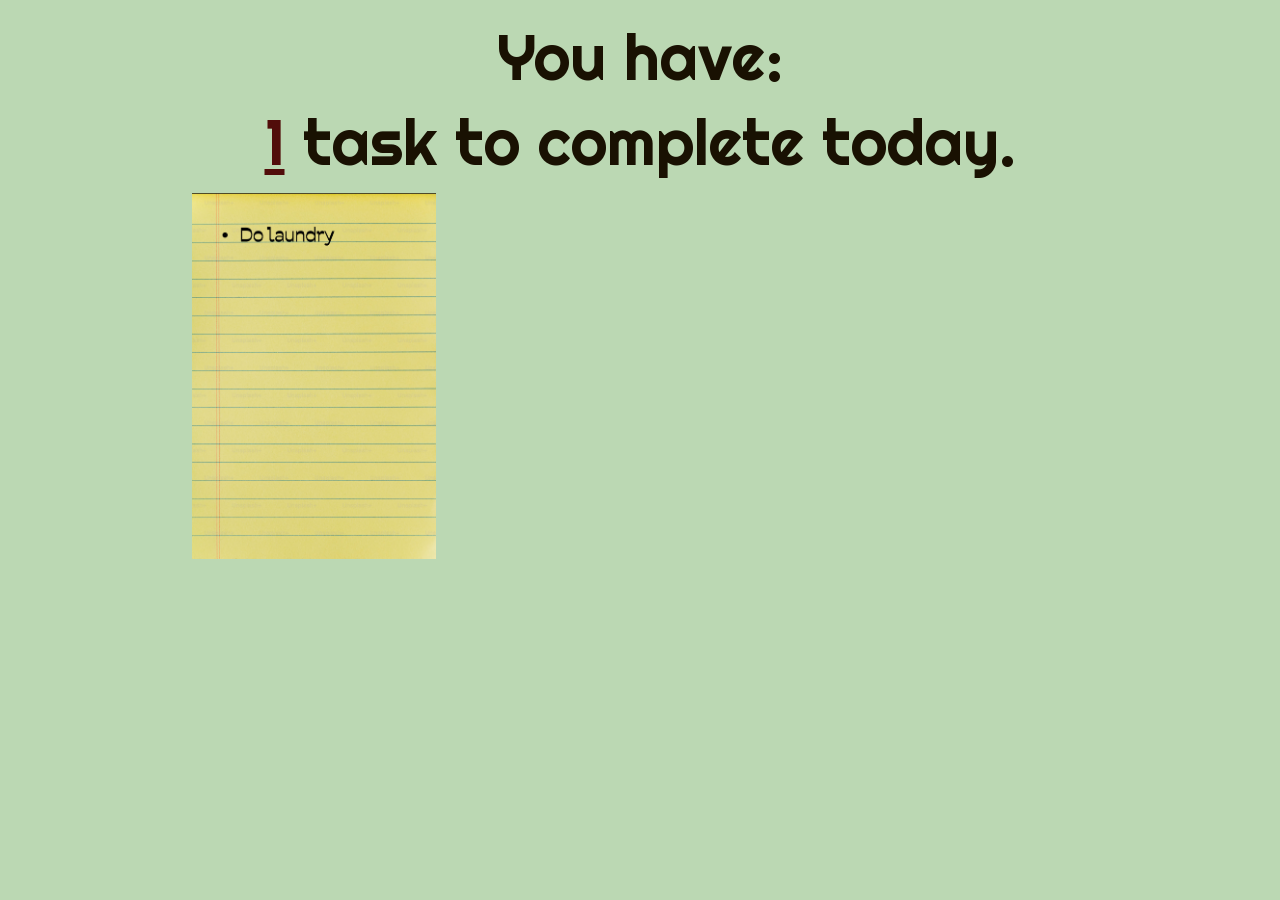
<file: index.html>
<!doctype html>
<html lang="en">
  <head>
    <link rel="preconnect" href="https://fonts.googleapis.com" />
    <link rel="preconnect" href="https://fonts.gstatic.com" crossorigin />
    <link
      href="https://fonts.googleapis.com/css2?family=Gentium+Plus:ital,wght@0,400;0,700;1,400;1,700&family=Jost:ital,wght@0,100..900;1,100..900&family=Righteous&display=swap"
      rel="stylesheet"
    />
    <meta name="viewport" content="width=device-width, initial-scale=1" />
    <meta charset="utf-8" />
    <title>Do Laundry</title>
    <link
      href="https://cdn.jsdelivr.net/npm/bootstrap@5.3.8/dist/css/bootstrap.min.css"
      rel="stylesheet"
    />
    <link rel="stylesheet" href="./assets/css/styles.css" />
  </head>
  <body class="homepage">
    <h1 style="margin-top: 1.5%">You have:</h1>
    <div class="subheading">
      <h1>
        <u style="color: var(--black-cherry)">1</u> task to complete today.
      </h1>
    </div>
    <div class="row">
      <div class="col-12 col-lg-6">
        <a href="congratulations.html">
          <img class="linkpad" src="./assets/img/notepad.png" alt="notepad" />
        </a>
      </div>
    </div>
    <script src="./assets/js/main.js"></script>
    <script src="https://cdn.jsdelivr.net/npm/bootstrap@5.3.8/dist/js/bootstrap.bundle.min.js"></script>
  </body>
</html>
</file>
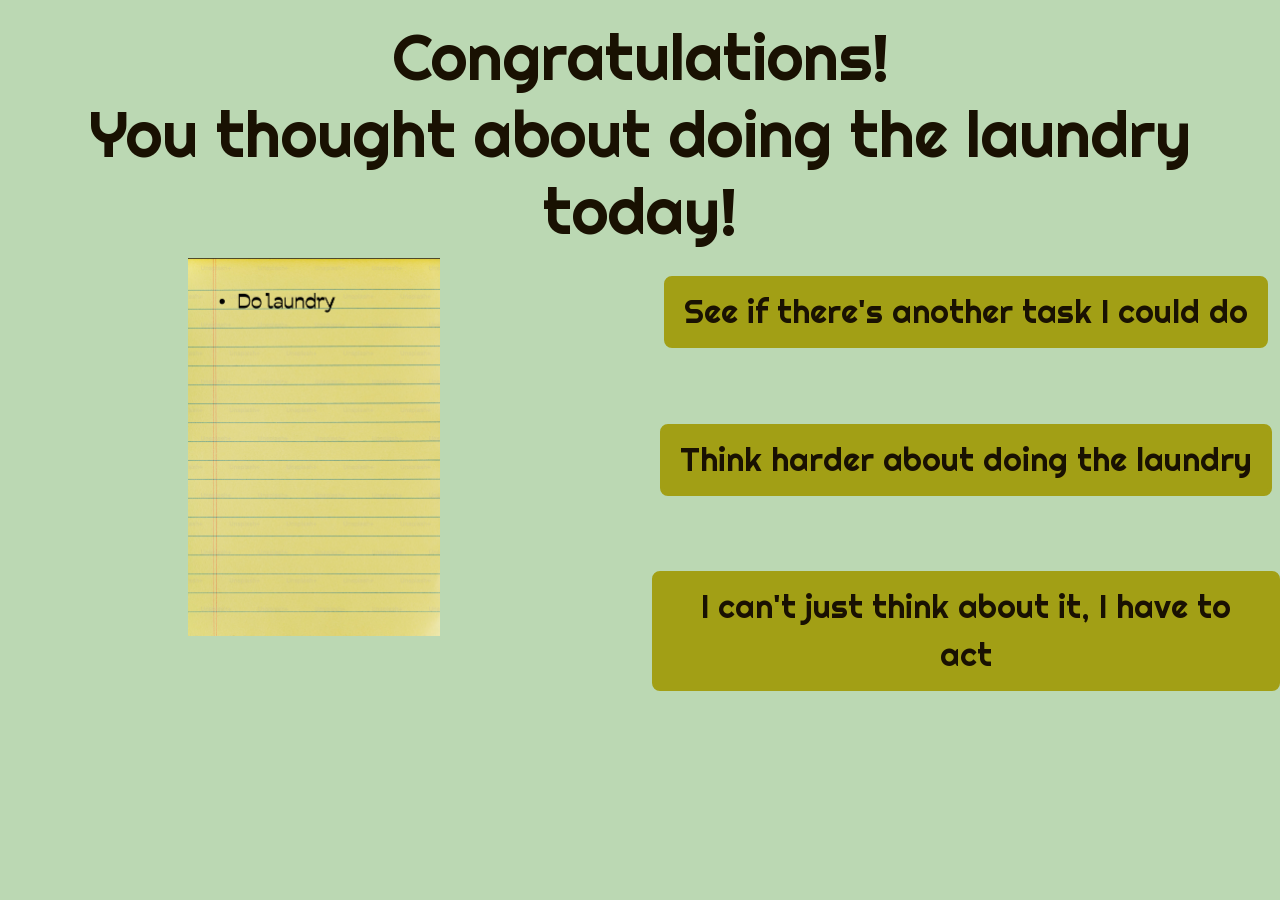
<file: congratulations.html>
<!doctype html>
<html lang="en">
  <head>
    <link rel="preconnect" href="https://fonts.googleapis.com" />
    <link rel="preconnect" href="https://fonts.gstatic.com" crossorigin />
    <link
      href="https://fonts.googleapis.com/css2?family=Gentium+Plus:ital,wght@0,400;0,700;1,400;1,700&family=Jost:ital,wght@0,100..900;1,100..900&family=Righteous&display=swap"
      rel="stylesheet"
    />
    <meta name="viewport" content="width=device-width, initial-scale=1" />
    <meta charset="utf-8" />
    <title>Do Laundry - Congratulations!</title>
    <link
      href="https://cdn.jsdelivr.net/npm/bootstrap@5.3.8/dist/css/bootstrap.min.css"
      rel="stylesheet"
    />
    <link rel="stylesheet" href="./assets/css/styles.css" />
  </head>
  <body class="congratulationspage">
    <h1 style="margin: 1.5% auto auto auto">Congratulations!</h1>
    <div class="subheading">
      <h1>You thought about doing the laundry today!</h1>
    </div>
    <div class="row">
      <div class="col-12 col-lg-6">
        <img class="notepad" src="assets/img/notepad.png" alt="notepad" />
      </div>
      <div class="col-12 col-lg-6">
        <p class="text-center">
          <a class="btn btn-primary btn-lg" href="index.html" role="button"
            >See if there's another task I could do</a
          >
          <a
            class="btn btn-primary btn-lg"
            href="really-thinking.html"
            role="button"
            >Think harder about doing the laundry</a
          >
          <a class="btn btn-primary btn-lg" href="looked.html" role="button"
            >I can't just think about it, I have to act</a
          >
        </p>
      </div>
    </div>
    <script src="./assets/js/main.js"></script>
    <script src="https://cdn.jsdelivr.net/npm/bootstrap@5.3.8/dist/js/bootstrap.bundle.min.js"></script>
  </body>
</html>
</file>
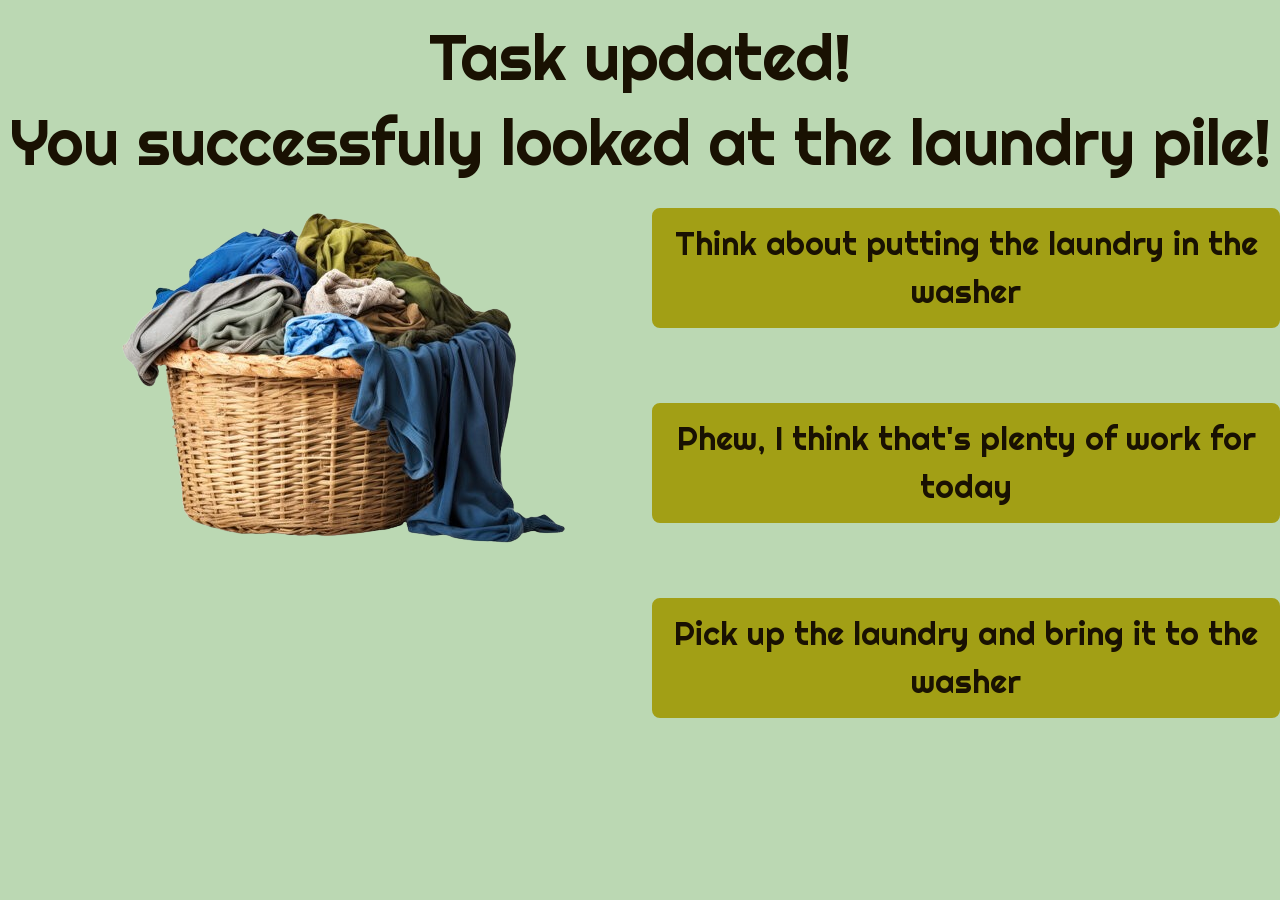
<file: looked.html>
<!doctype html>
<html lang="en">
  <head>
    <link rel="preconnect" href="https://fonts.googleapis.com" />
    <link rel="preconnect" href="https://fonts.gstatic.com" crossorigin />
    <link
      href="https://fonts.googleapis.com/css2?family=Gentium+Plus:ital,wght@0,400;0,700;1,400;1,700&family=Jost:ital,wght@0,100..900;1,100..900&family=Righteous&display=swap"
      rel="stylesheet"
    />
    <meta name="viewport" content="width=device-width, initial-scale=1" />
    <meta charset="utf-8" />
    <title>Do Laundry - Task Updated</title>
    <link
      href="https://cdn.jsdelivr.net/npm/bootstrap@5.3.8/dist/css/bootstrap.min.css"
      rel="stylesheet"
    />
    <link rel="stylesheet" href="./assets/css/styles.css" />
  </head>
  <body class="lookedpage">
    <h1 style="margin-top: 1.5%">Task updated!</h1>
    <div class="subheading">
      <h1>You successfuly looked at the laundry pile!</h1>
    </div>
    <div class="row">
      <div class="col-12 col-lg-6">
        <img class="laundry" src="assets/img/laundry.png" alt="laundry" />
      </div>
      <div class="col-12 col-lg-6">
        <p class="text-center">
          <a
            class="btn btn-primary btn-lg"
            href="really-thinking.html"
            role="button"
            >Think about putting the laundry in the washer</a
          >
          <a class="btn btn-primary btn-lg" href="phone-time.html" role="button"
            >Phew, I think that's plenty of work for today</a
          >
          <a class="btn btn-primary btn-lg" href="warning-1.html" role="button"
            >Pick up the laundry and bring it to the washer</a
          >
        </p>
      </div>
    </div>
    <script src="./assets/js/main.js"></script>
    <script src="https://cdn.jsdelivr.net/npm/bootstrap@5.3.8/dist/js/bootstrap.bundle.min.js"></script>
  </body>
</html>
</file>
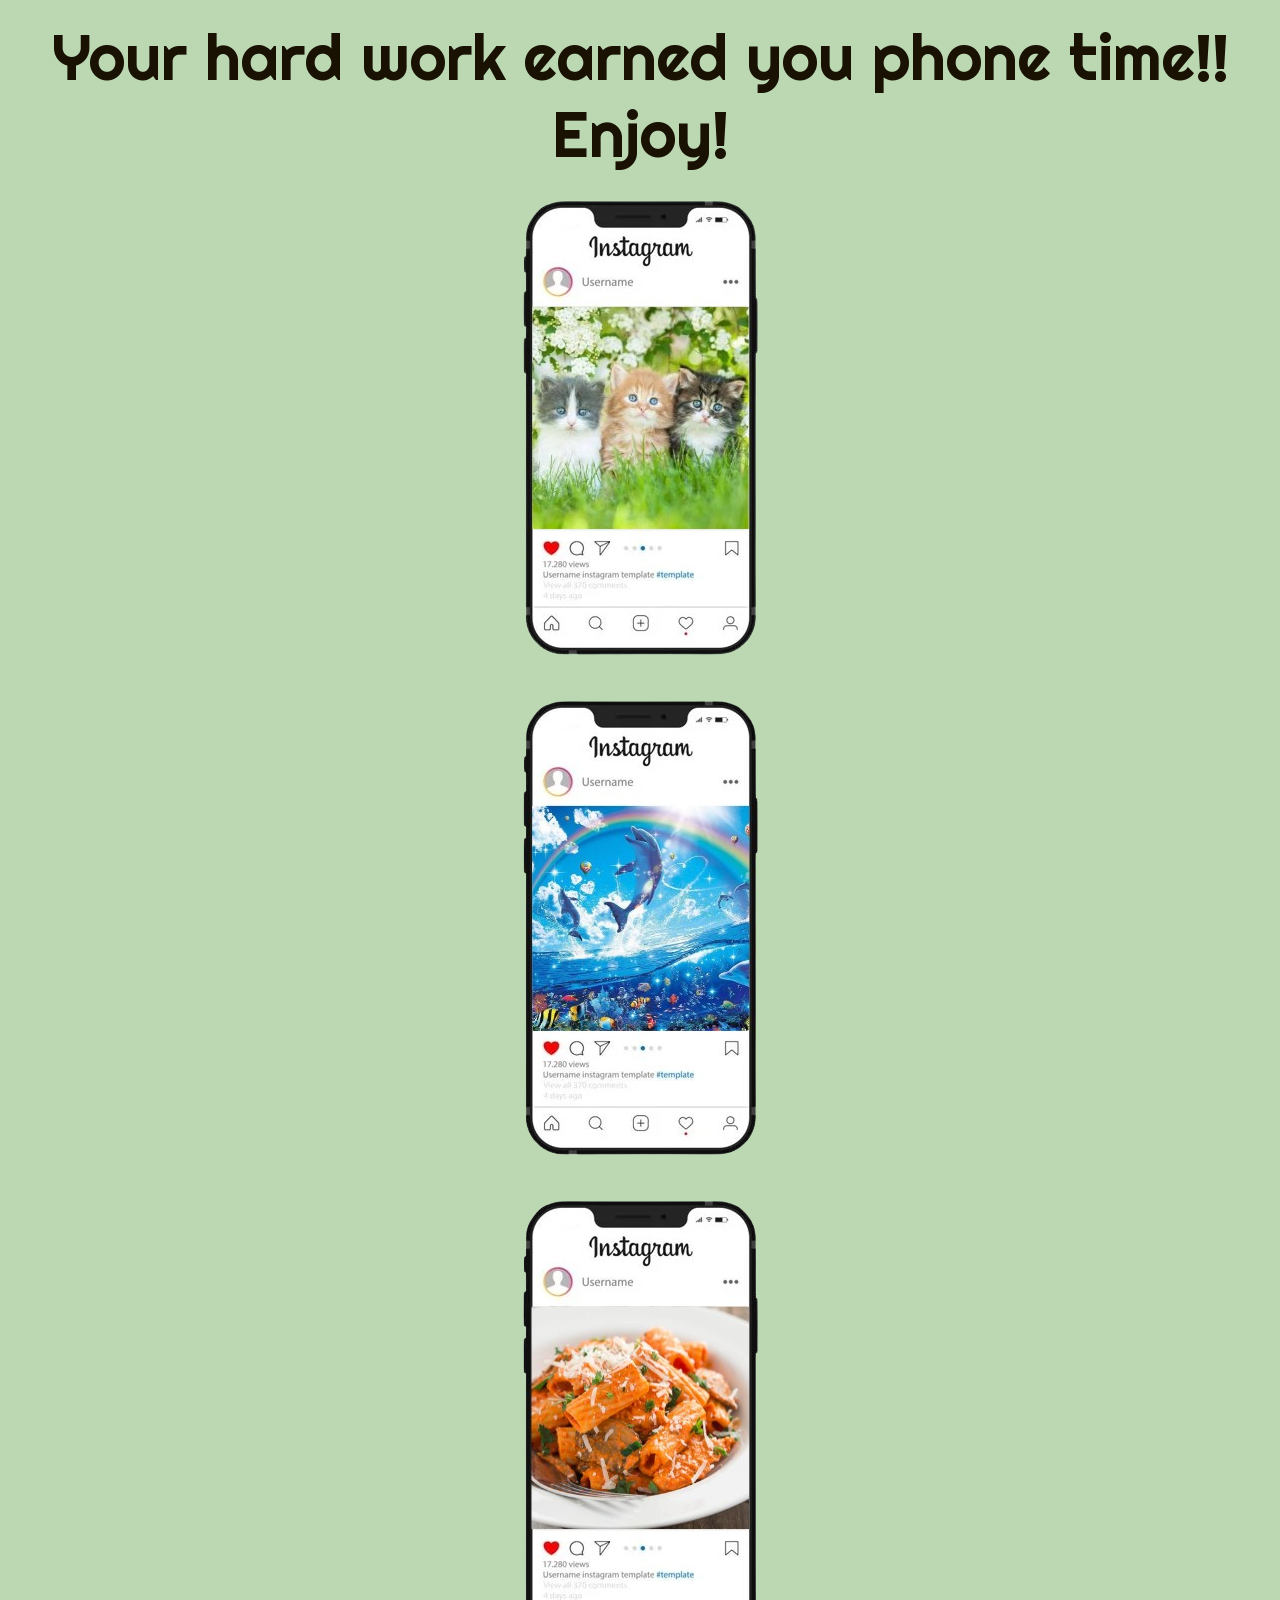
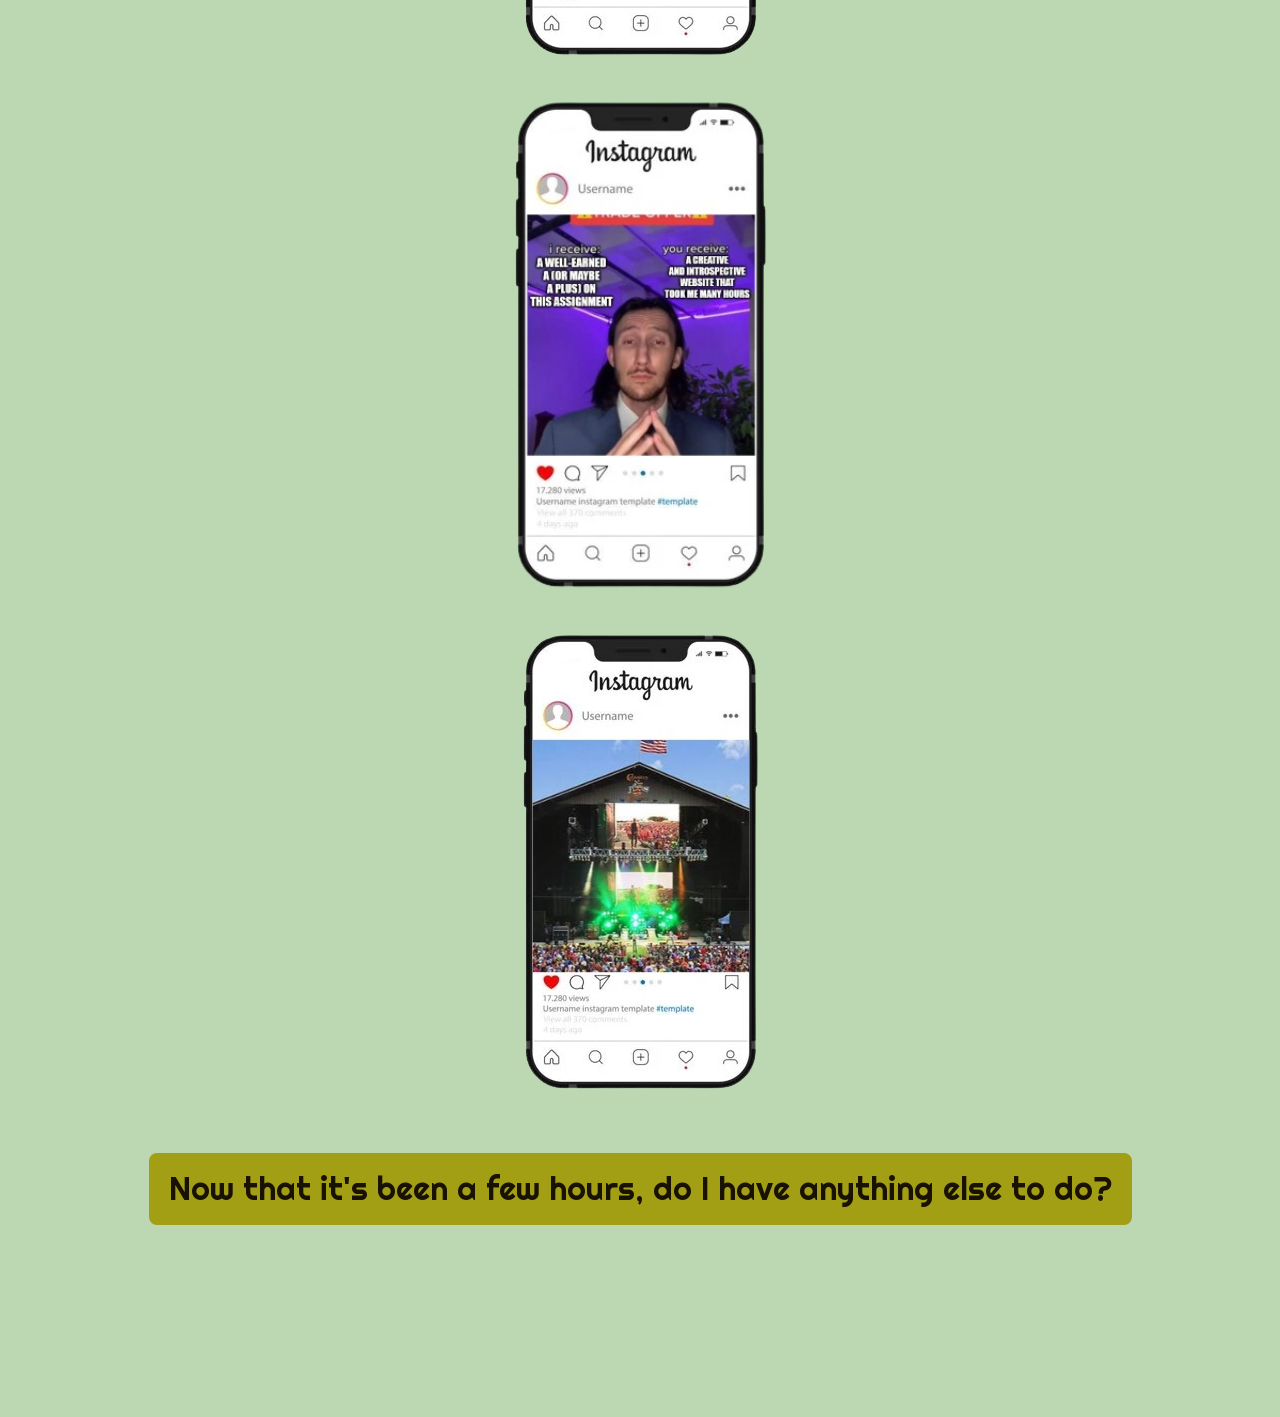
<file: phone-time.html>
<!doctype html>
<html lang="en">
  <head>
    <link rel="preconnect" href="https://fonts.googleapis.com" />
    <link rel="preconnect" href="https://fonts.gstatic.com" crossorigin />
    <link
      href="https://fonts.googleapis.com/css2?family=Gentium+Plus:ital,wght@0,400;0,700;1,400;1,700&family=Jost:ital,wght@0,100..900;1,100..900&family=Righteous&display=swap"
      rel="stylesheet"
    />
    <meta name="viewport" content="width=device-width, initial-scale=1" />
    <meta charset="utf-8" />
    <title>Do Laundry - Phone Time!</title>
    <link
      href="https://cdn.jsdelivr.net/npm/bootstrap@5.3.8/dist/css/bootstrap.min.css"
      rel="stylesheet"
    />
    <link rel="stylesheet" href="./assets/css/styles.css" />
  </head>
  <body class="phonepage">
    <h1 style="margin-top: 1.5%">
      Your hard work earned you phone time!! Enjoy!
    </h1>
    <img
      class="instagram"
      src="assets/img/instagram-cat.png"
      alt="instagram-cat"
    />
    <img
      class="instagram"
      src="assets/img/instagram-dolphins.png"
      alt="instagram-dolphins"
    />
    <img
      class="instagram"
      src="assets/img/instagram-pasta.png"
      alt="instagram-pasta"
    />
    <img
      class="instagram"
      src="assets/img/instagram-meme.png"
      alt="instagram-meme"
    />
    <img
      class="instagram"
      src="assets/img/instagram-concert.png"
      alt="instagram-concert"
    />
    <p class="text-center">
      <a class="btn btn-primary btn-lg" href="index.html" role="single-button"
        >Now that it's been a few hours, do I have anything else to do?</a
      >
    </p>
    <script src="./assets/js/main.js"></script>
    <script src="https://cdn.jsdelivr.net/npm/bootstrap@5.3.8/dist/js/bootstrap.bundle.min.js"></script>
  </body>
</html>
</file>
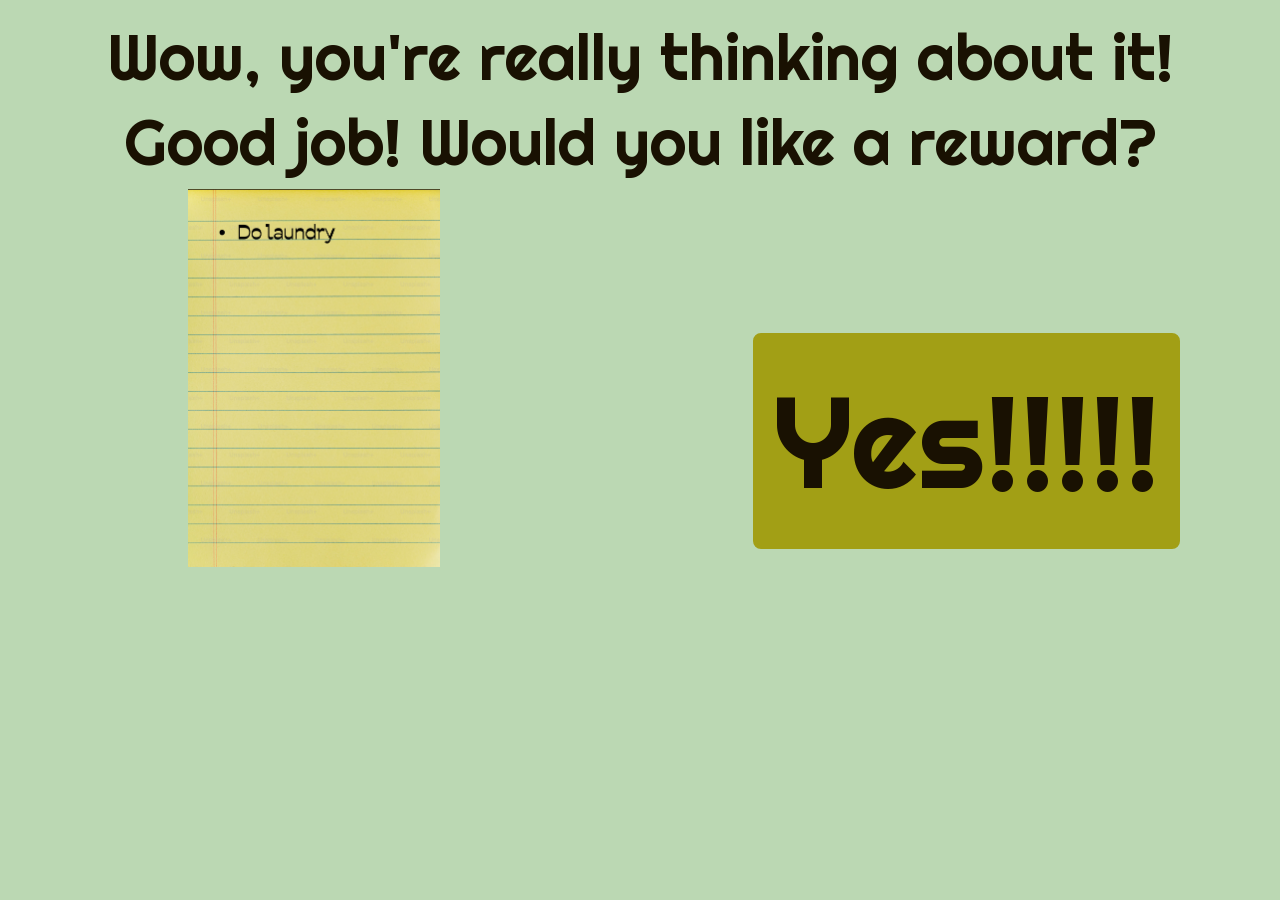
<file: really-thinking.html>
<!doctype html>
<html lang="en">
  <head>
    <link rel="preconnect" href="https://fonts.googleapis.com" />
    <link rel="preconnect" href="https://fonts.gstatic.com" crossorigin />
    <link
      href="https://fonts.googleapis.com/css2?family=Gentium+Plus:ital,wght@0,400;0,700;1,400;1,700&family=Jost:ital,wght@0,100..900;1,100..900&family=Righteous&display=swap"
      rel="stylesheet"
    />
    <meta name="viewport" content="width=device-width, initial-scale=1" />
    <meta charset="utf-8" />
    <title>Do Laundry - You're Really Thinking!</title>
    <link
      href="https://cdn.jsdelivr.net/npm/bootstrap@5.3.8/dist/css/bootstrap.min.css"
      rel="stylesheet"
    />
    <link rel="stylesheet" href="./assets/css/styles.css" />
  </head>
  <body class="thinkingpage">
    <h1 style="margin-top: 1.5%">Wow, you're really thinking about it!</h1>
    <div class="subheading">
      <h1>Good job! Would you like a reward?</h1>
    </div>
    <div class="row">
      <div class="col-12 col-lg-6">
        <img class="notepad" src="assets/img/notepad.png" alt="notepad" />
      </div>
      <div class="col-12 col-lg-6">
        <p class="text-center">
          <a
            class="btn btn-primary btn-lg"
            href="phone-time.html"
            role="single-button"
            style="margin: 20% auto; font-size: 8rem"
            >Yes!!!!!</a
          >
        </p>
      </div>
    </div>
    <script src="./assets/js/main.js"></script>
    <script src="https://cdn.jsdelivr.net/npm/bootstrap@5.3.8/dist/js/bootstrap.bundle.min.js"></script>
  </body>
</html>
</file>
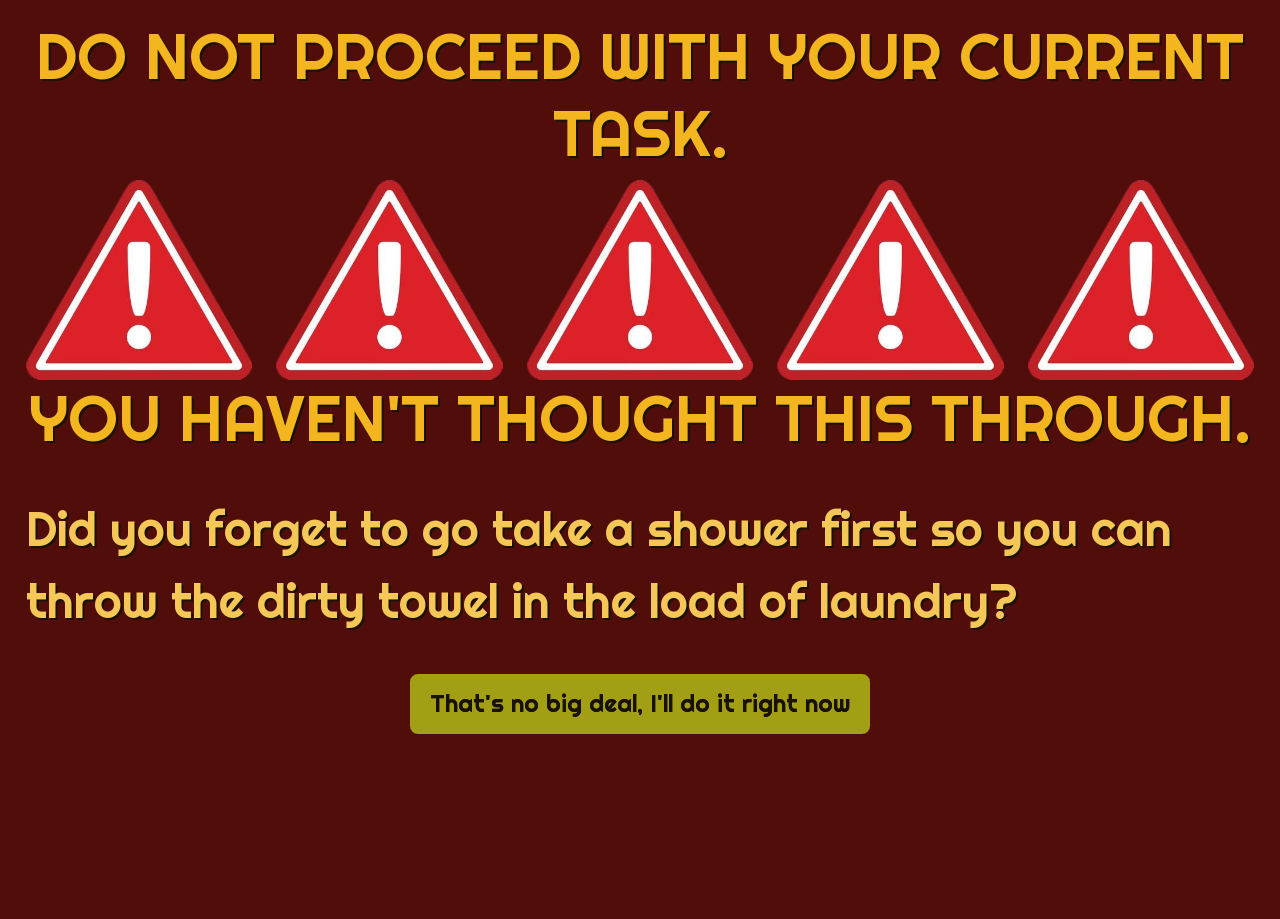
<file: warning-1.html>
<!doctype html>
<html lang="en">
  <head>
    <link rel="preconnect" href="https://fonts.googleapis.com" />
    <link rel="preconnect" href="https://fonts.gstatic.com" crossorigin />
    <link
      href="https://fonts.googleapis.com/css2?family=Gentium+Plus:ital,wght@0,400;0,700;1,400;1,700&family=Jost:ital,wght@0,100..900;1,100..900&family=Righteous&display=swap"
      rel="stylesheet"
    />
    <meta name="viewport" content="width=device-width, initial-scale=1" />
    <meta charset="utf-8" />
    <title>Do Laundry - WARNING</title>
    <link
      href="https://cdn.jsdelivr.net/npm/bootstrap@5.3.8/dist/css/bootstrap.min.css"
      rel="stylesheet"
    />
    <link rel="stylesheet" href="./assets/css/styles.css" />
  </head>
  <body class="warningpage">
    <h1 class="warning-heading" style="font-size: 400%; margin-top: 1.5%">
      DO NOT PROCEED WITH YOUR CURRENT TASK.
    </h1>
    <div class="row">
      <img class="warning" src="assets/img/warning.png" alt="warning" />
      <img class="warning" src="assets/img/warning.png" alt="warning" />
      <img class="warning" src="assets/img/warning.png" alt="warning" />
      <img class="warning" src="assets/img/warning.png" alt="warning" />
      <img class="warning" src="assets/img/warning.png" alt="warning" />
    </div>
    <h1 class="warning-heading" style="font-size: 400%">
      YOU HAVEN'T THOUGHT THIS THROUGH.
    </h1>
    <p style="color: var(--new-yellow)">
      Did you forget to go take a shower first so you can throw the dirty towel
      in the load of laundry?
    </p>
    <p class="text-center">
      <a
        class="btn btn-primary btn-lg"
        href="warning-2.html"
        role="final-button"
        style="font-size: 1.5rem; text-shadow: 0px 0px"
        >That's no big deal, I'll do it right now</a
      >
    </p>
    <script src="./assets/js/main.js"></script>
    <script src="https://cdn.jsdelivr.net/npm/bootstrap@5.3.8/dist/js/bootstrap.bundle.min.js"></script>
  </body>
</html>
</file>
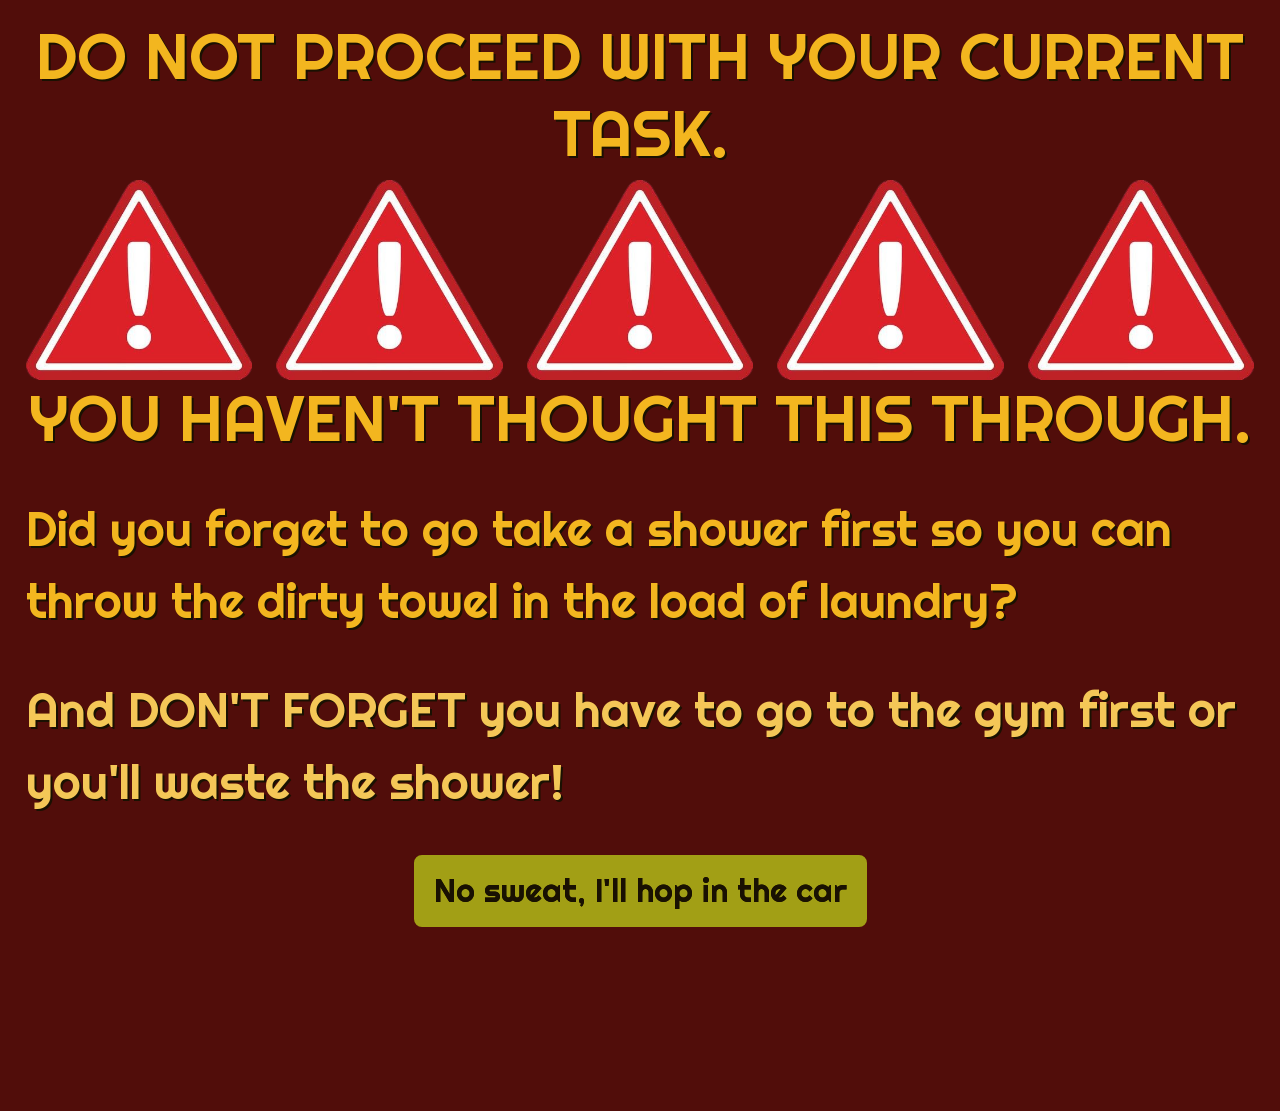
<file: warning-2.html>
<!doctype html>
<html lang="en">
  <head>
    <link rel="preconnect" href="https://fonts.googleapis.com" />
    <link rel="preconnect" href="https://fonts.gstatic.com" crossorigin />
    <link
      href="https://fonts.googleapis.com/css2?family=Gentium+Plus:ital,wght@0,400;0,700;1,400;1,700&family=Jost:ital,wght@0,100..900;1,100..900&family=Righteous&display=swap"
      rel="stylesheet"
    />
    <meta name="viewport" content="width=device-width, initial-scale=1" />
    <meta charset="utf-8" />
    <title>Do Laundry - WARNING</title>
    <link
      href="https://cdn.jsdelivr.net/npm/bootstrap@5.3.8/dist/css/bootstrap.min.css"
      rel="stylesheet"
    />
    <link rel="stylesheet" href="./assets/css/styles.css" />
  </head>
  <body class="warningpage">
    <h1 class="warning-heading" style="font-size: 400%; margin-top: 1.5%">
      DO NOT PROCEED WITH YOUR CURRENT TASK.
    </h1>
    <div class="row">
      <img class="warning" src="assets/img/warning.png" alt="warning" />
      <img class="warning" src="assets/img/warning.png" alt="warning" />
      <img class="warning" src="assets/img/warning.png" alt="warning" />
      <img class="warning" src="assets/img/warning.png" alt="warning" />
      <img class="warning" src="assets/img/warning.png" alt="warning" />
    </div>
    <h1 class="warning-heading" style="font-size: 400%">
      YOU HAVEN'T THOUGHT THIS THROUGH.
    </h1>
    <p>
      Did you forget to go take a shower first so you can throw the dirty towel
      in the load of laundry?
    </p>
    <p style="color: var(--new-yellow)">
      And DON'T FORGET you have to go to the gym first or you'll waste the
      shower!
    </p>
    <p class="text-center">
      <a
        class="btn btn-primary btn-lg"
        href="warning-3.html"
        role="final-button"
        style="font-size: 2rem; text-shadow: 0px 0px"
        >No sweat, I'll hop in the car</a
      >
    </p>
    <script src="./assets/js/main.js"></script>
    <script src="https://cdn.jsdelivr.net/npm/bootstrap@5.3.8/dist/js/bootstrap.bundle.min.js"></script>
  </body>
</html>
</file>
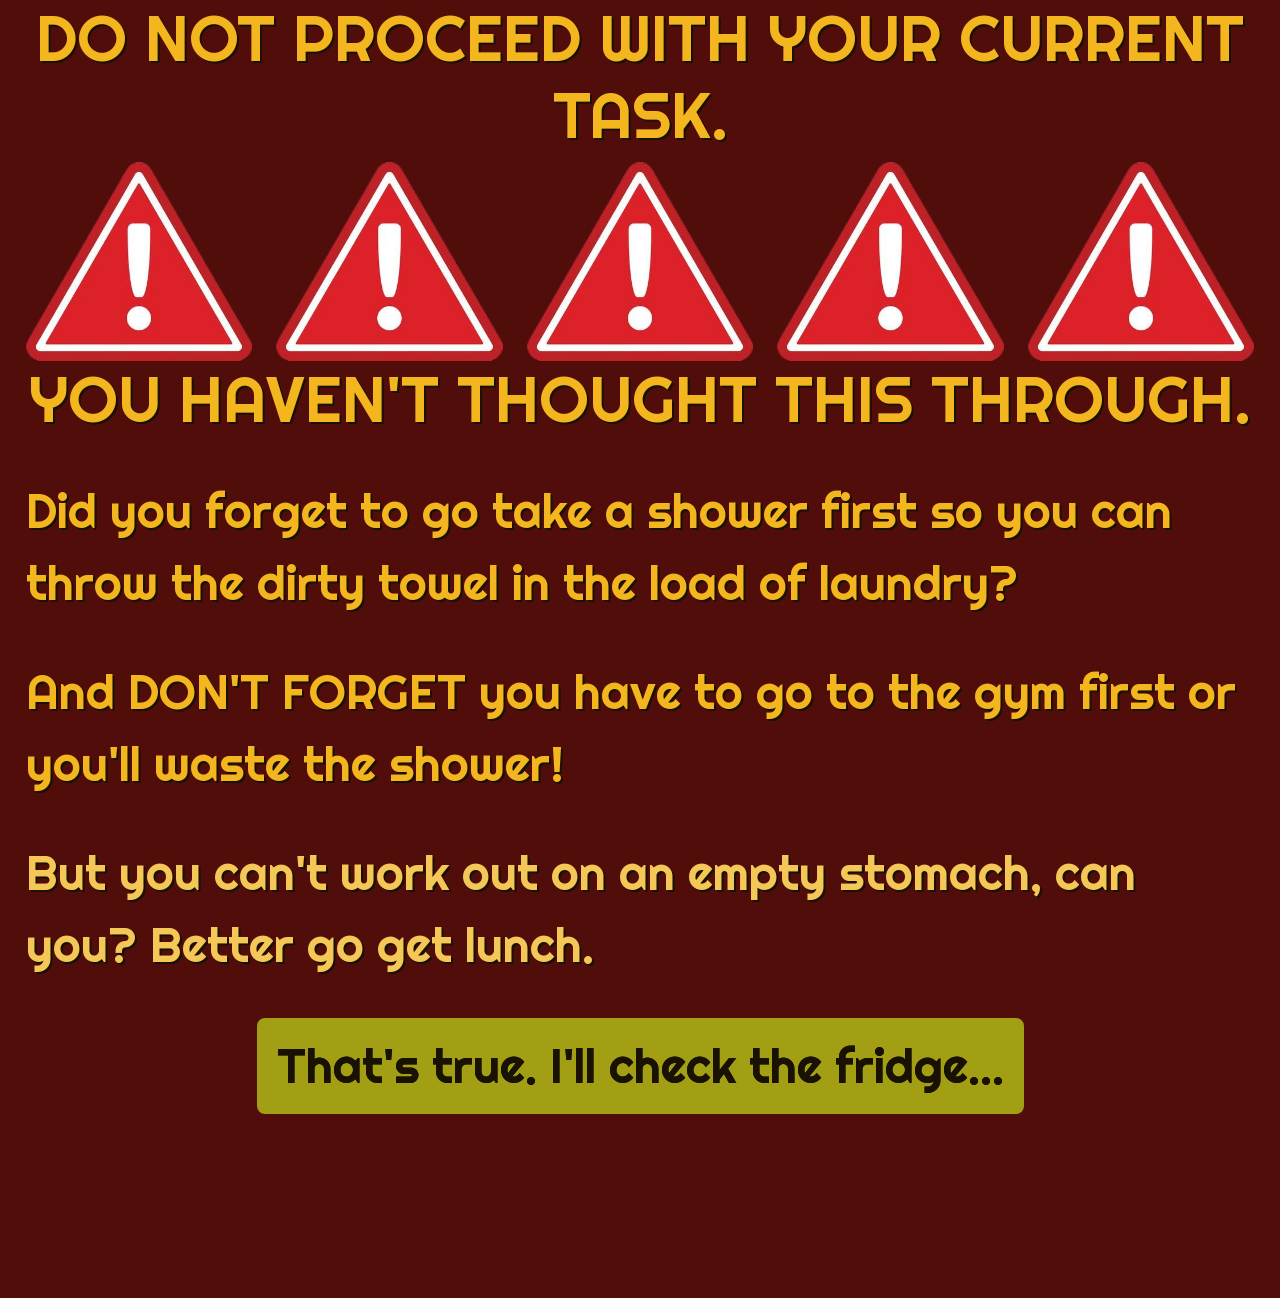
<file: warning-3.html>
<!doctype html>
<html lang="en">
  <head>
    <link rel="preconnect" href="https://fonts.googleapis.com" />
    <link rel="preconnect" href="https://fonts.gstatic.com" crossorigin />
    <link
      href="https://fonts.googleapis.com/css2?family=Gentium+Plus:ital,wght@0,400;0,700;1,400;1,700&family=Jost:ital,wght@0,100..900;1,100..900&family=Righteous&display=swap"
      rel="stylesheet"
    />
    <meta name="viewport" content="width=device-width, initial-scale=1" />
    <meta charset="utf-8" />
    <title>Do Laundry - WARNING</title>
    <link
      href="https://cdn.jsdelivr.net/npm/bootstrap@5.3.8/dist/css/bootstrap.min.css"
      rel="stylesheet"
    />
    <link rel="stylesheet" href="./assets/css/styles.css" />
  </head>
  <body class="warningpage">
    <h1 class="warning-heading" style="font-size: 400%" margin-top: 1.5%>
      DO NOT PROCEED WITH YOUR CURRENT TASK.
    </h1>
    <div class="row">
      <img class="warning" src="assets/img/warning.png" alt="warning" />
      <img class="warning" src="assets/img/warning.png" alt="warning" />
      <img class="warning" src="assets/img/warning.png" alt="warning" />
      <img class="warning" src="assets/img/warning.png" alt="warning" />
      <img class="warning" src="assets/img/warning.png" alt="warning" />
    </div>
    <h1 class="warning-heading" style="font-size: 400%">
      YOU HAVEN'T THOUGHT THIS THROUGH.
    </h1>
    <p>
      Did you forget to go take a shower first so you can throw the dirty towel
      in the load of laundry?
    </p>
    <p>
      And DON'T FORGET you have to go to the gym first or you'll waste the
      shower!
    </p>
    <p style="color: var(--new-yellow)">
      But you can't work out on an empty stomach, can you? Better go get lunch.
    </p>
    <p class="text-center">
      <a
        class="btn btn-primary btn-lg"
        href="warning-4.html"
        role="final-button"
        style="font-size: 3rem; text-shadow: 0px 0px"
        >That's true. I'll check the fridge...</a
      >
    </p>
    <script src="./assets/js/main.js"></script>
    <script src="https://cdn.jsdelivr.net/npm/bootstrap@5.3.8/dist/js/bootstrap.bundle.min.js"></script>
  </body>
</html>
</file>
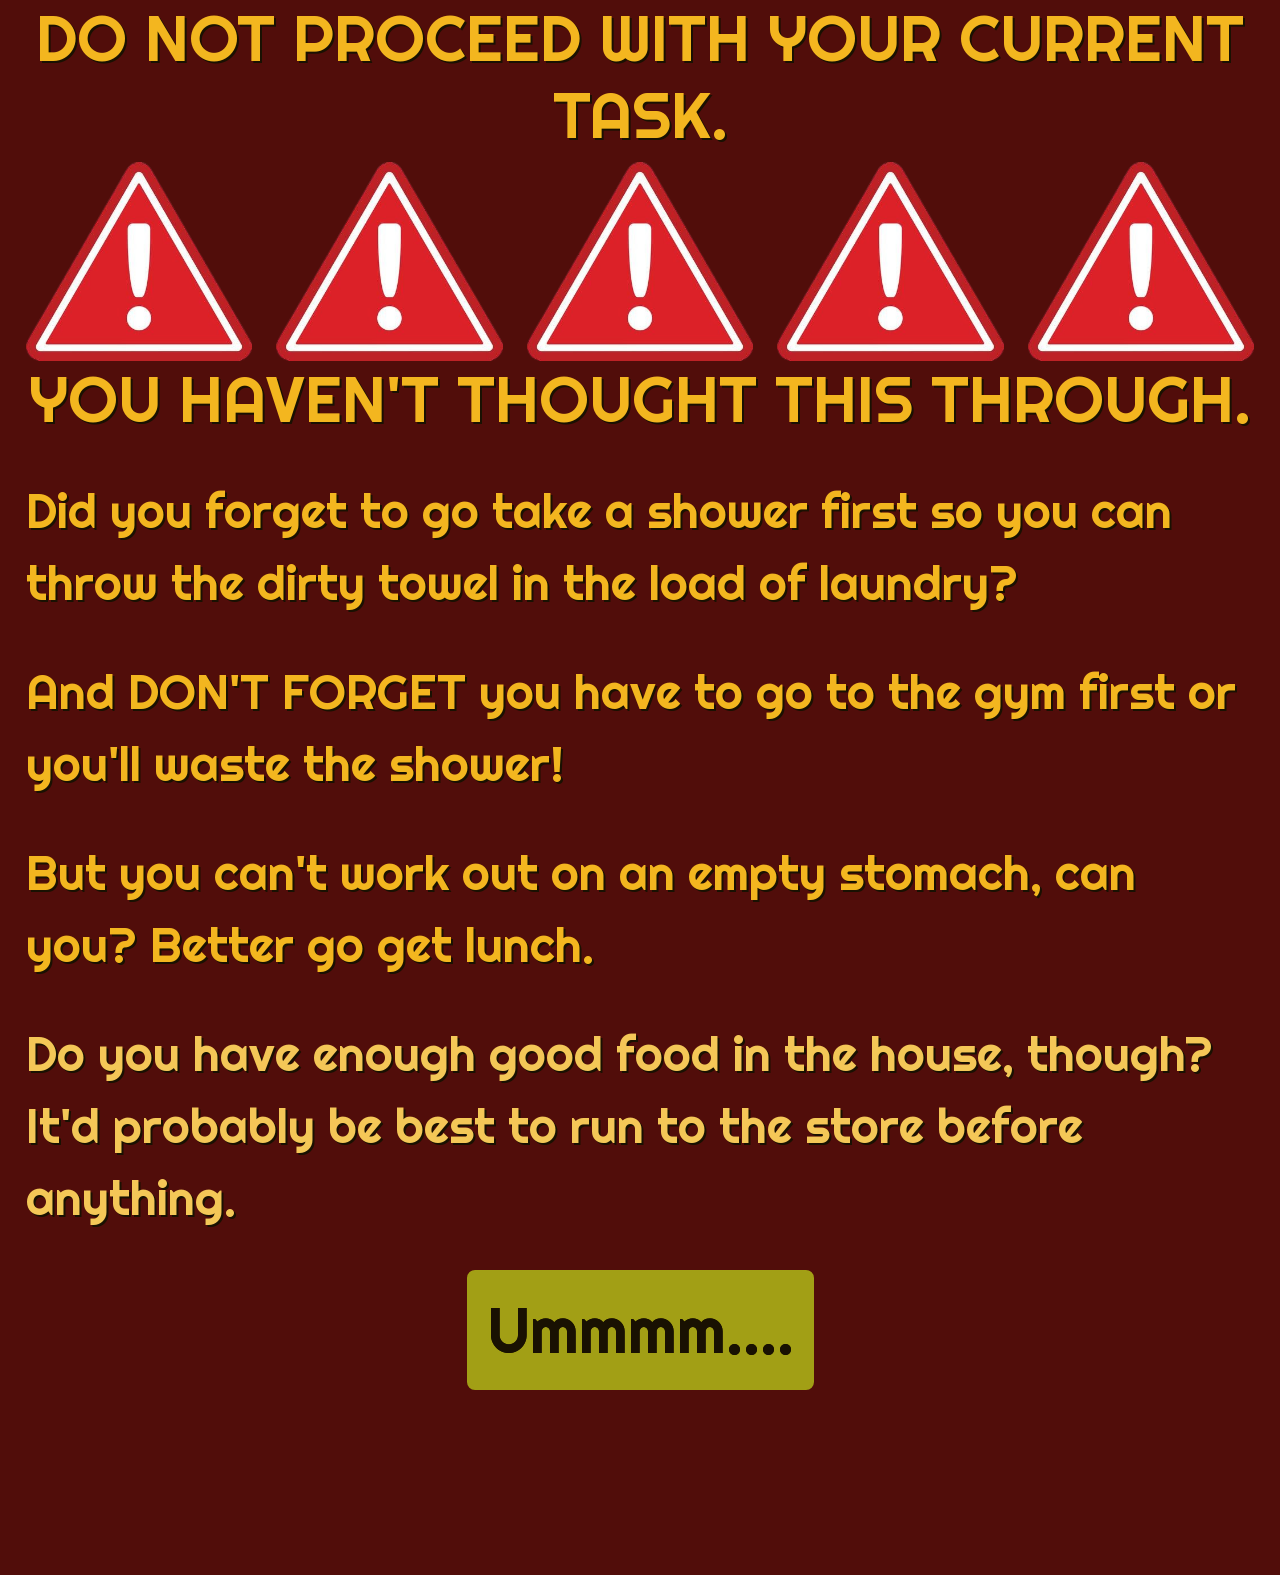
<file: warning-4.html>
<!doctype html>
<html lang="en">
  <head>
    <link rel="preconnect" href="https://fonts.googleapis.com" />
    <link rel="preconnect" href="https://fonts.gstatic.com" crossorigin />
    <link
      href="https://fonts.googleapis.com/css2?family=Gentium+Plus:ital,wght@0,400;0,700;1,400;1,700&family=Jost:ital,wght@0,100..900;1,100..900&family=Righteous&display=swap"
      rel="stylesheet"
    />
    <meta name="viewport" content="width=device-width, initial-scale=1" />
    <meta charset="utf-8" />
    <title>Do Laundry - WARNING</title>
    <link
      href="https://cdn.jsdelivr.net/npm/bootstrap@5.3.8/dist/css/bootstrap.min.css"
      rel="stylesheet"
    />
    <link rel="stylesheet" href="./assets/css/styles.css" />
  </head>
  <body class="warningpage">
    <h1 class="warning-heading" style="font-size: 400%" margin-top: 1.5%>
      DO NOT PROCEED WITH YOUR CURRENT TASK.
    </h1>
    <div class="row">
      <img class="warning" src="assets/img/warning.png" alt="warning" />
      <img class="warning" src="assets/img/warning.png" alt="warning" />
      <img class="warning" src="assets/img/warning.png" alt="warning" />
      <img class="warning" src="assets/img/warning.png" alt="warning" />
      <img class="warning" src="assets/img/warning.png" alt="warning" />
    </div>
    <h1 class="warning-heading" style="font-size: 400%">
      YOU HAVEN'T THOUGHT THIS THROUGH.
    </h1>
    <p>
      Did you forget to go take a shower first so you can throw the dirty towel
      in the load of laundry?
    </p>
    <p>
      And DON'T FORGET you have to go to the gym first or you'll waste the
      shower!
    </p>
    <p>
      But you can't work out on an empty stomach, can you? Better go get lunch.
    </p>
    <p style="color: var(--new-yellow)">
      Do you have enough good food in the house, though? It'd probably be best
      to run to the store before anything.
    </p>
    <p class="text-center">
      <a
        class="btn btn-primary btn-lg"
        href="warning-5.html"
        role="final-button"
        style="font-size: 4rem; text-shadow: 0px 0px"
        >Ummmm....</a
      >
    </p>
    <script src="./assets/js/main.js"></script>
    <script src="https://cdn.jsdelivr.net/npm/bootstrap@5.3.8/dist/js/bootstrap.bundle.min.js"></script>
  </body>
</html>
</file>
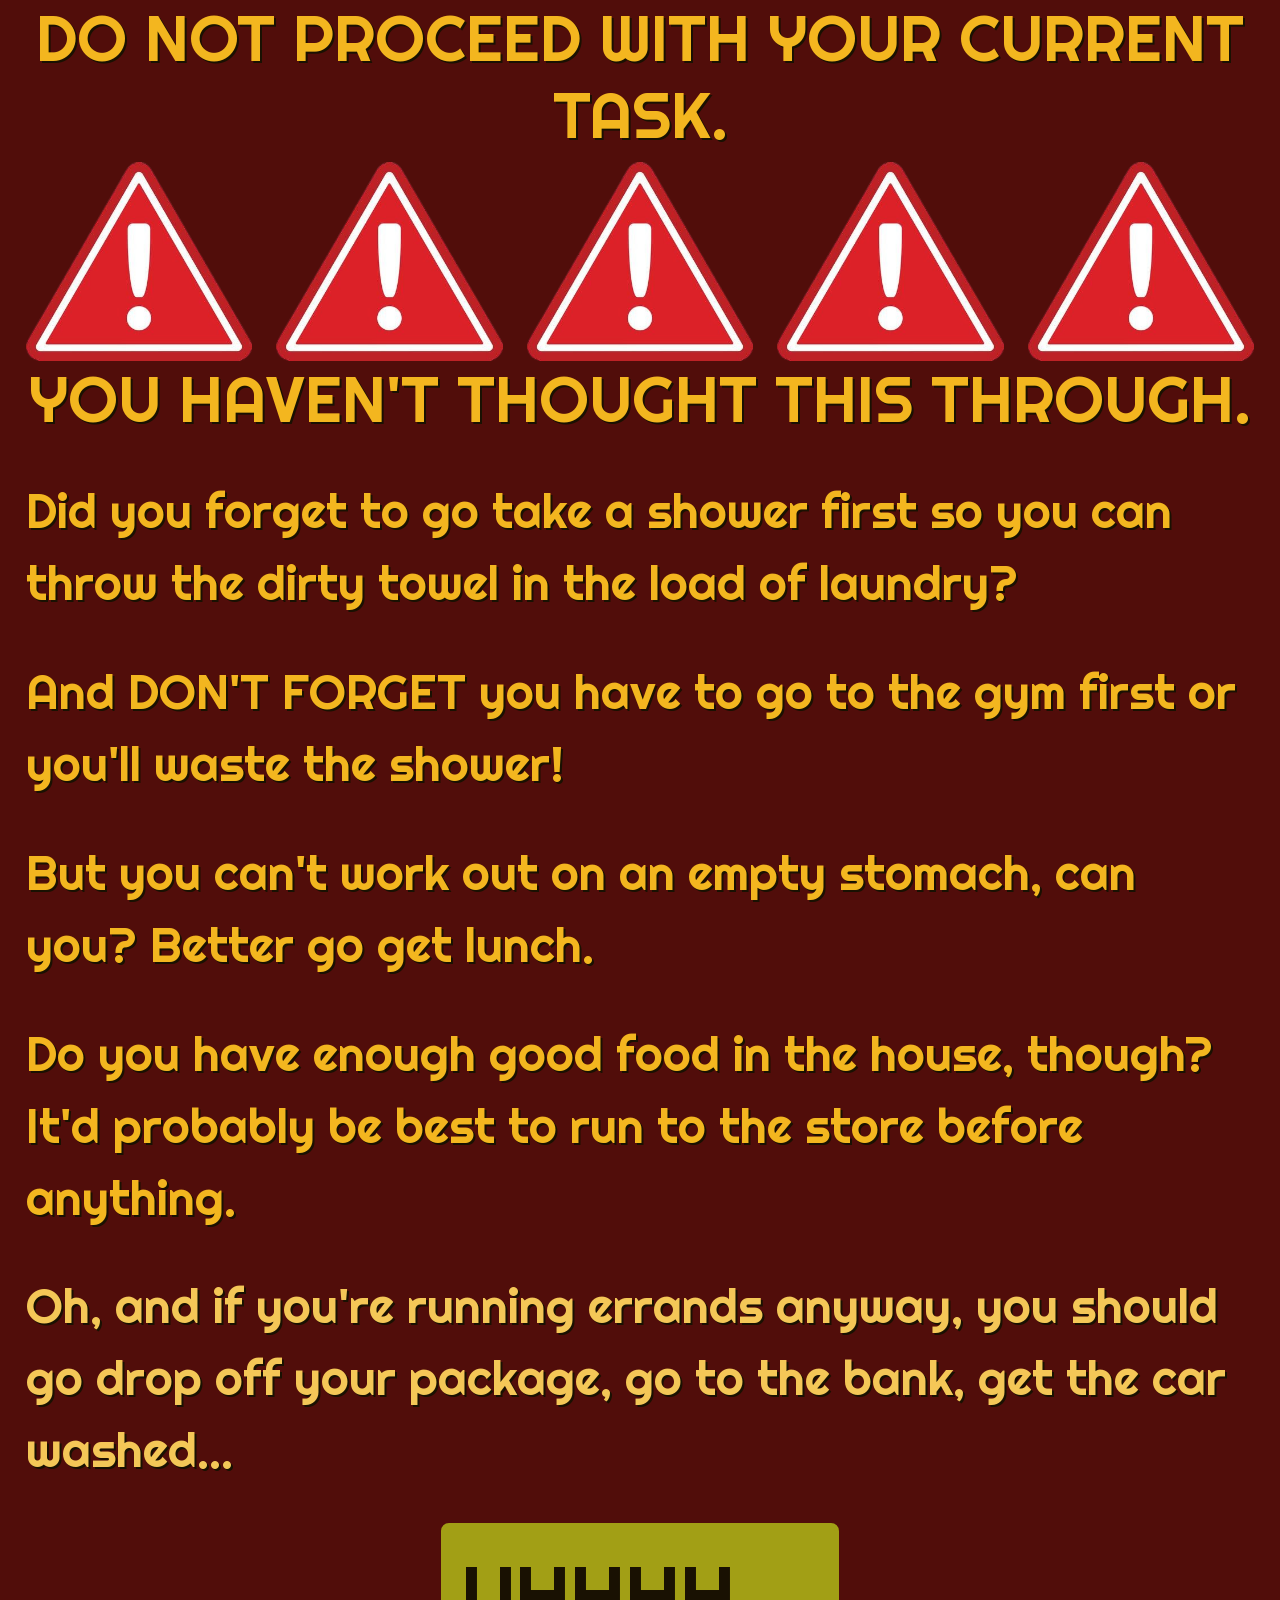
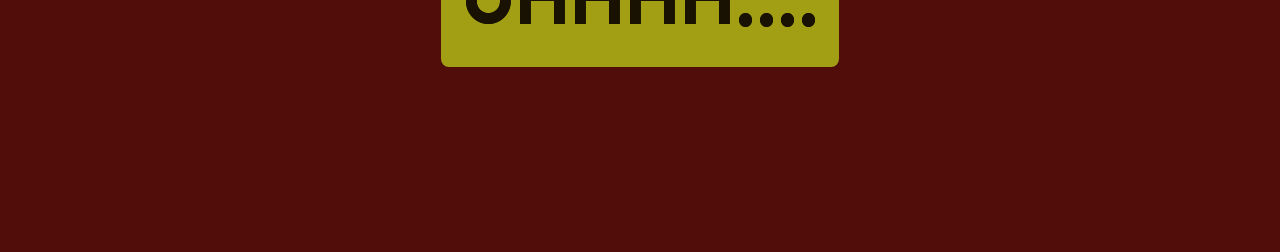
<file: warning-5.html>
<!doctype html>
<html lang="en">
  <head>
    <link rel="preconnect" href="https://fonts.googleapis.com" />
    <link rel="preconnect" href="https://fonts.gstatic.com" crossorigin />
    <link
      href="https://fonts.googleapis.com/css2?family=Gentium+Plus:ital,wght@0,400;0,700;1,400;1,700&family=Jost:ital,wght@0,100..900;1,100..900&family=Righteous&display=swap"
      rel="stylesheet"
    />
    <meta name="viewport" content="width=device-width, initial-scale=1" />
    <meta charset="utf-8" />
    <title>Do Laundry - WARNING</title>
    <link
      href="https://cdn.jsdelivr.net/npm/bootstrap@5.3.8/dist/css/bootstrap.min.css"
      rel="stylesheet"
    />
    <link rel="stylesheet" href="./assets/css/styles.css" />
  </head>
  <body class="warningpage">
    <h1 class="warning-heading" style="font-size: 400%" margin-top: 1.5%>
      DO NOT PROCEED WITH YOUR CURRENT TASK.
    </h1>
    <div class="row">
      <img class="warning" src="assets/img/warning.png" alt="warning" />
      <img class="warning" src="assets/img/warning.png" alt="warning" />
      <img class="warning" src="assets/img/warning.png" alt="warning" />
      <img class="warning" src="assets/img/warning.png" alt="warning" />
      <img class="warning" src="assets/img/warning.png" alt="warning" />
    </div>
    <h1 class="warning-heading" style="font-size: 400%">
      YOU HAVEN'T THOUGHT THIS THROUGH.
    </h1>
    <p>
      Did you forget to go take a shower first so you can throw the dirty towel
      in the load of laundry?
    </p>
    <p>
      And DON'T FORGET you have to go to the gym first or you'll waste the
      shower!
    </p>
    <p>
      But you can't work out on an empty stomach, can you? Better go get lunch.
    </p>
    <p>
      Do you have enough good food in the house, though? It'd probably be best
      to run to the store before anything.
    </p>
    <p style="color: var(--new-yellow)">
      Oh, and if you're running errands anyway, you should go drop off your
      package, go to the bank, get the car washed...
    </p>
    <p class="text-center">
      <a
        class="btn btn-primary btn-lg"
        href="warning-6.html"
        role="final-button"
        style="font-size: 5rem; text-shadow: 0px 0px"
        >UHHHH....</a
      >
    </p>
    <script src="./assets/js/main.js"></script>
    <script src="https://cdn.jsdelivr.net/npm/bootstrap@5.3.8/dist/js/bootstrap.bundle.min.js"></script>
  </body>
</html>
</file>
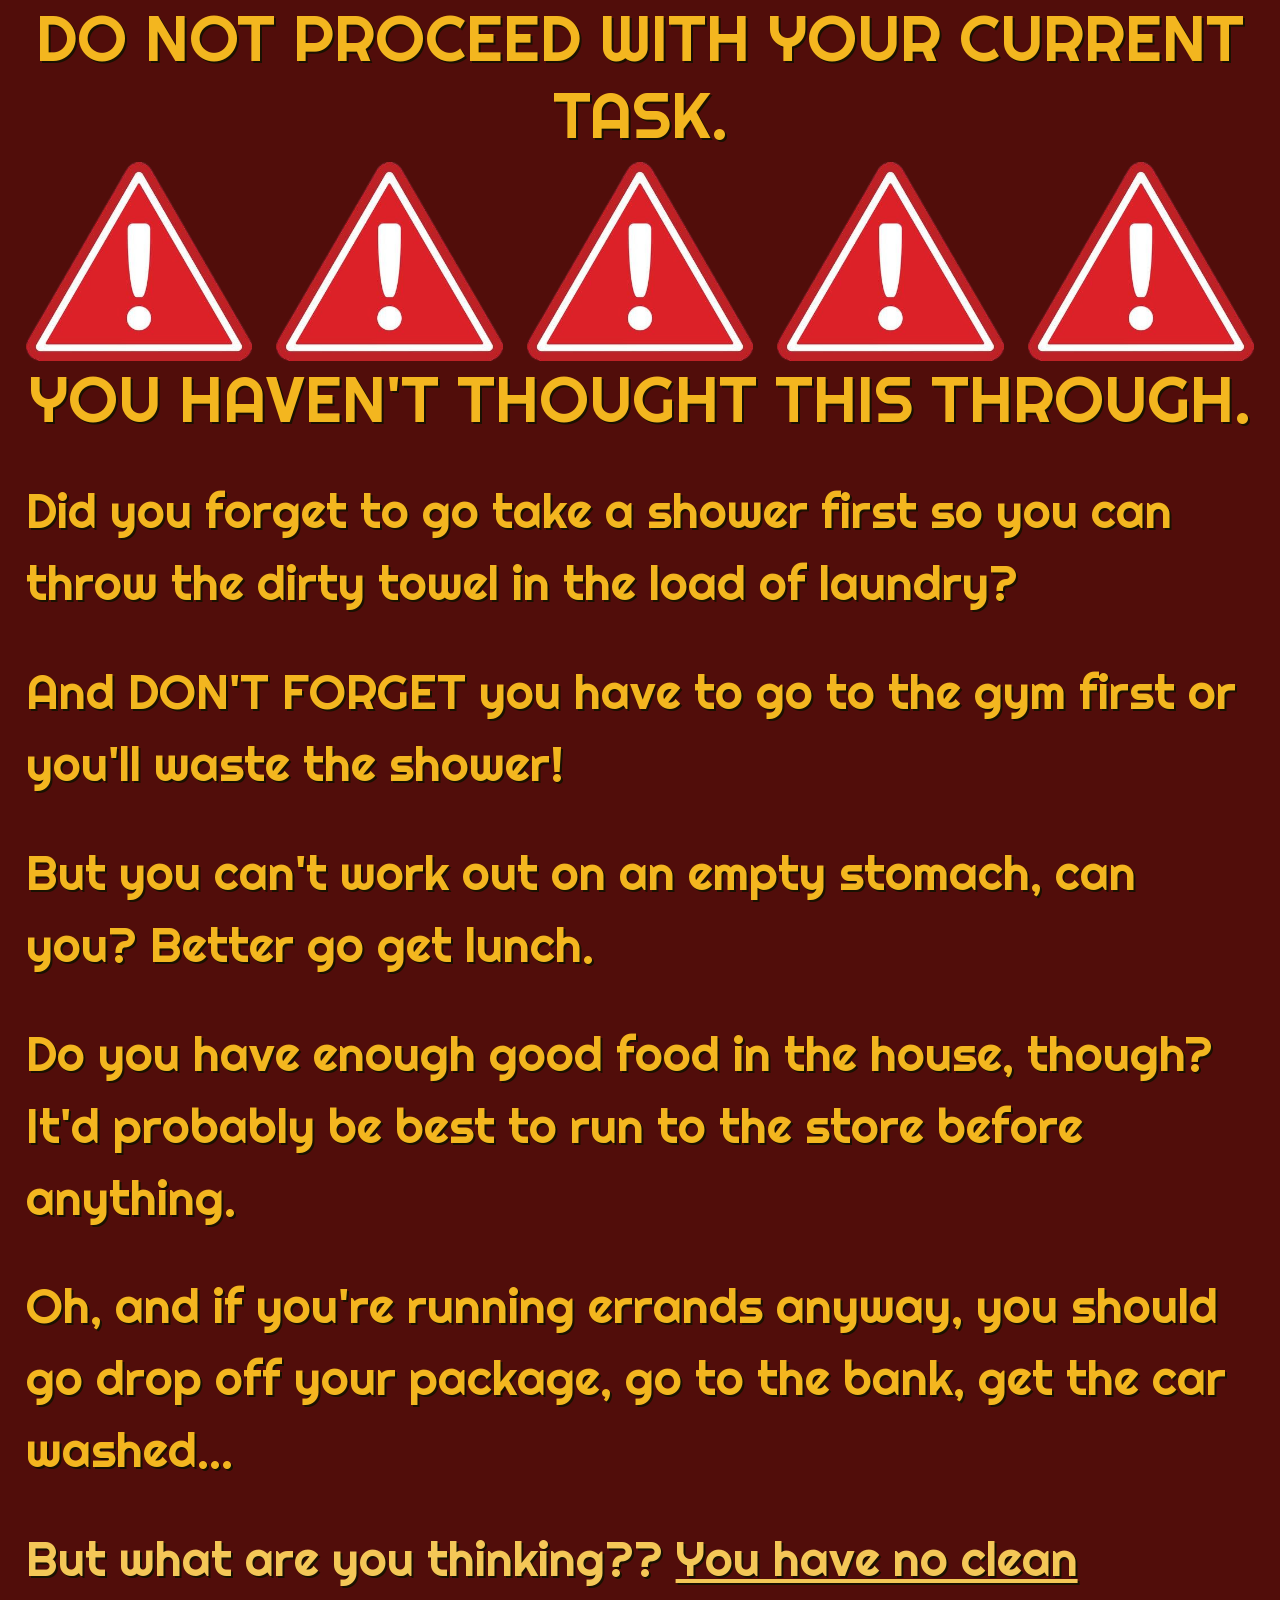
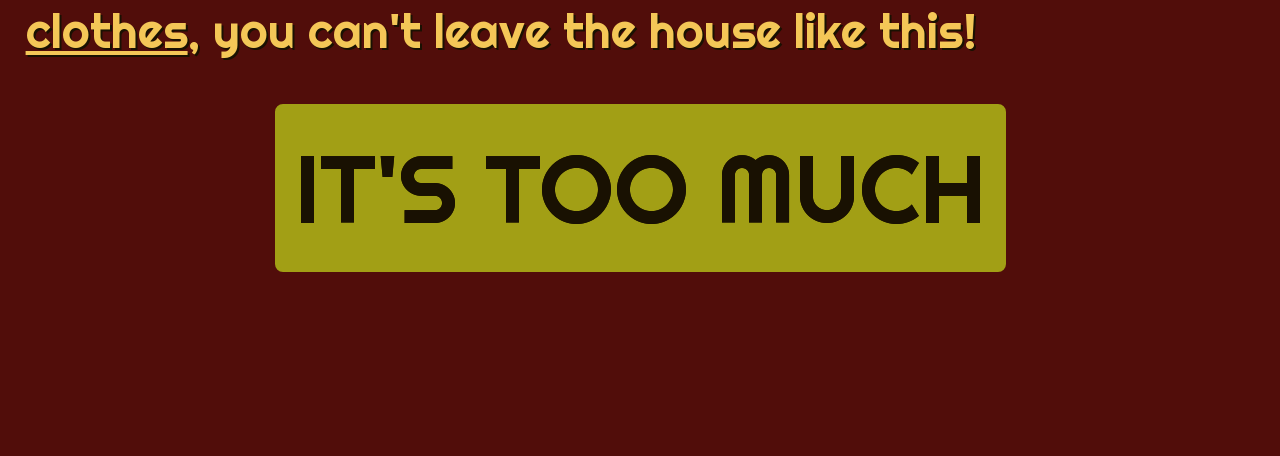
<file: warning-6.html>
<!doctype html>
<html lang="en">
  <head>
    <link rel="preconnect" href="https://fonts.googleapis.com" />
    <link rel="preconnect" href="https://fonts.gstatic.com" crossorigin />
    <link
      href="https://fonts.googleapis.com/css2?family=Gentium+Plus:ital,wght@0,400;0,700;1,400;1,700&family=Jost:ital,wght@0,100..900;1,100..900&family=Righteous&display=swap"
      rel="stylesheet"
    />
    <meta name="viewport" content="width=device-width, initial-scale=1" />
    <meta charset="utf-8" />
    <title>Do Laundry - WARNING</title>
    <link
      href="https://cdn.jsdelivr.net/npm/bootstrap@5.3.8/dist/css/bootstrap.min.css"
      rel="stylesheet"
    />
    <link rel="stylesheet" href="./assets/css/styles.css" />
  </head>
  <body class="warningpage">
    <h1 class="warning-heading" style="font-size: 400%" margin-top: 1.5%>
      DO NOT PROCEED WITH YOUR CURRENT TASK.
    </h1>
    <div class="row">
      <img class="warning" src="assets/img/warning.png" alt="warning" />
      <img class="warning" src="assets/img/warning.png" alt="warning" />
      <img class="warning" src="assets/img/warning.png" alt="warning" />
      <img class="warning" src="assets/img/warning.png" alt="warning" />
      <img class="warning" src="assets/img/warning.png" alt="warning" />
    </div>
    <h1 class="warning-heading" style="font-size: 400%">
      YOU HAVEN'T THOUGHT THIS THROUGH.
    </h1>
    <p>
      Did you forget to go take a shower first so you can throw the dirty towel
      in the load of laundry?
    </p>
    <p>
      And DON'T FORGET you have to go to the gym first or you'll waste the
      shower!
    </p>
    <p>
      But you can't work out on an empty stomach, can you? Better go get lunch.
    </p>
    <p>
      Do you have enough good food in the house, though? It'd probably be best
      to run to the store before anything.
    </p>
    <p>
      Oh, and if you're running errands anyway, you should go drop off your
      package, go to the bank, get the car washed...
    </p>
    <p style="color: var(--new-yellow)">
      But what are you thinking?? <u>You have no clean clothes</u>, you can't
      leave the house like this!
    </p>
    <p class="text-center">
      <a
        class="btn btn-primary btn-lg"
        href="phone-time.html"
        role="final-button"
        style="font-size: 6rem; text-shadow: 0px 0px"
        >IT'S TOO MUCH</a
      >
    </p>
    <script src="./assets/js/main.js"></script>
    <script src="https://cdn.jsdelivr.net/npm/bootstrap@5.3.8/dist/js/bootstrap.bundle.min.js"></script>
  </body>
</html>
</file>
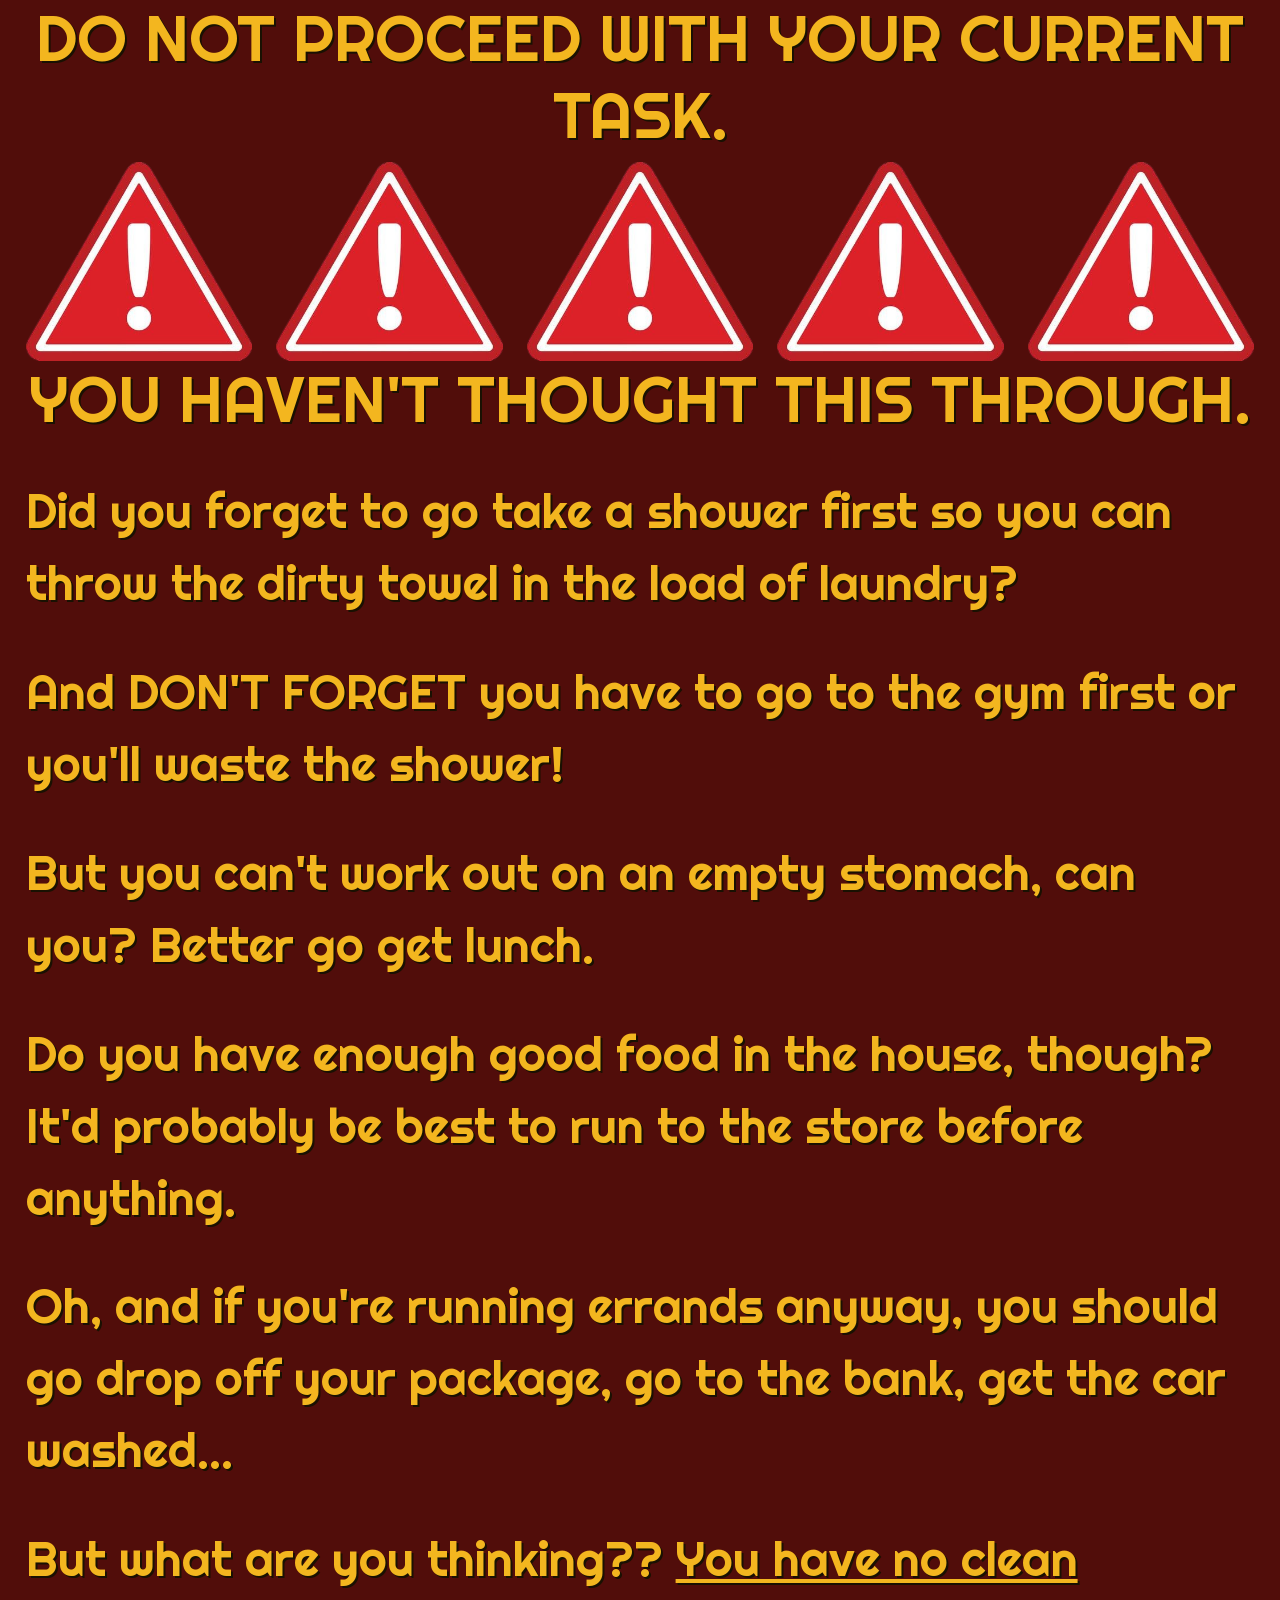
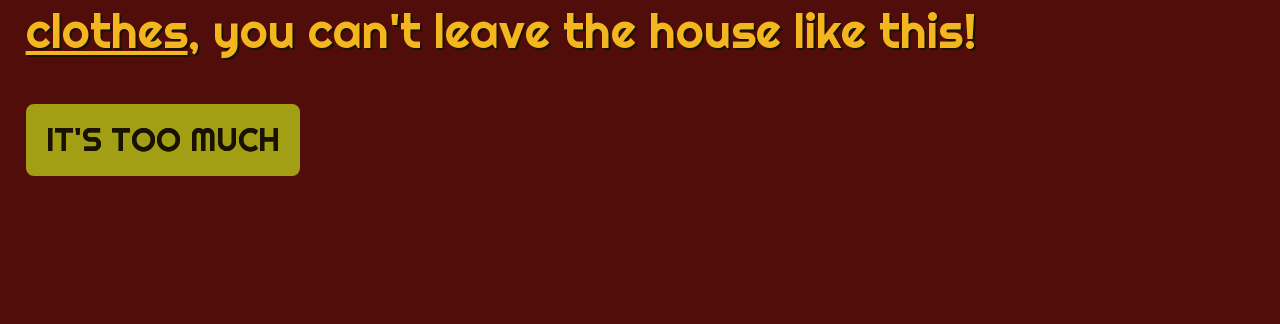
<file: warning.html>
<!doctype html>
<html lang="en">
  <head>
    <link rel="preconnect" href="https://fonts.googleapis.com" />
    <link rel="preconnect" href="https://fonts.gstatic.com" crossorigin />
    <link
      href="https://fonts.googleapis.com/css2?family=Gentium+Plus:ital,wght@0,400;0,700;1,400;1,700&family=Jost:ital,wght@0,100..900;1,100..900&family=Righteous&display=swap"
      rel="stylesheet"
    />
    <meta name="viewport" content="width=device-width, initial-scale=1" />
    <meta charset="utf-8" />
    <title>Do Laundry - WARNING</title>
    <link
      href="https://cdn.jsdelivr.net/npm/bootstrap@5.3.8/dist/css/bootstrap.min.css"
      rel="stylesheet"
    />
    <link rel="stylesheet" href="./assets/css/styles.css" />
  </head>
  <body class="warningpage">
    <h1 class="warning-heading" style="font-size: 400%">
      DO NOT PROCEED WITH YOUR CURRENT TASK.
    </h1>
    <div class="row">
      <img class="warning" src="assets/img/warning.png" alt="warning" />
      <img class="warning" src="assets/img/warning.png" alt="warning" />
      <img class="warning" src="assets/img/warning.png" alt="warning" />
      <img class="warning" src="assets/img/warning.png" alt="warning" />
      <img class="warning" src="assets/img/warning.png" alt="warning" />
    </div>
    <h1 class="warning-heading" style="font-size: 400%">
      YOU HAVEN'T THOUGHT THIS THROUGH.
    </h1>
    <p>
      Did you forget to go take a shower first so you can throw the dirty towel
      in the load of laundry?
    </p>
    <p>
      And DON'T FORGET you have to go to the gym first or you'll waste the
      shower!
    </p>
    <p>
      But you can't work out on an empty stomach, can you? Better go get lunch.
    </p>
    <p>
      Do you have enough good food in the house, though? It'd probably be best
      to run to the store before anything.
    </p>
    <p>
      Oh, and if you're running errands anyway, you should go drop off your
      package, go to the bank, get the car washed...
    </p>
    <p>
      But what are you thinking?? <u>You have no clean clothes</u>, you can't
      leave the house like this!
    </p>
    <a
      class="btn btn-primary btn-lg"
      href="phone-time.html"
      role="final-button"
      style="
        text-shadow: 0px 0px;
        background-color: #a29f15ff;
        color: #191102ff;
        border-color: #a29f15ff;
      "
      >IT'S TOO MUCH</a
    >
    <script src="./assets/js/main.js"></script>
    <script src="https://cdn.jsdelivr.net/npm/bootstrap@5.3.8/dist/js/bootstrap.bundle.min.js"></script>
  </body>
</html>
</file>
<file: assets/css/styles.css>
/* styles.css */
.righteous-regular {
  font-family: "Righteous", sans-serif;
  font-weight: 400;
  font-style: normal;
}
:root {
  /* CSS HEX */
  --celadon: #bbd8b3ff;
  --sunflower-gold: #f3b61fff;
  --old-gold: #a29f15ff;
  --black-cherry: #510d0aff;
  --pitch-black: #191102ff;
  --new-yellow: rgb(244, 199, 87);
}
img {
  display: block;
  margin: auto;
  max-width: 10%;
  height: auto;
}
body {
  background-color: var(--celadon);
  font-family: "Righteous", sans-serif;
}
body.warningpage {
  background-color: var(--black-cherry);
  font-family: "Righteous", sans-serif;
  text-shadow: 2px 2px var(--pitch-black);
  margin: auto 2%;
}
p {
  color: var(--sunflower-gold);
  font-size: 300%;
  margin: 3% auto;
}
h1 {
  color: var(--pitch-black);
  text-align: center;
  font-size: 400%;
}
h1.warning-heading {
  color: var(--sunflower-gold);
}
img.instagram {
  max-width: 100%;
  height: auto;
}
img.laundry {
  max-width: 50%;
  height: auto;
}
img.notepad {
  max-width: 40%;
  height: auto;
}
img.linkpad {
  max-width: 40%;
  height: auto;
  border: 4px solid transparent;
}
img.linkpad:hover {
  border-color: var(--old-gold);
  transition-duration: 0.2s;
  cursor: crosshair;
}
img.warning {
  max-width: 20%;
  height: auto;
}
img.laundry {
  max-width: 100%;
  height: auto;
}

.btn {
  background-color: var(--old-gold);
  color: var(--pitch-black);
  border: 4px solid transparent;
  border-color: var(--old-gold);
  margin-bottom: 12%;
  font-size: 2rem;
}
.btn:hover {
  background-color: var(--old-gold);
  border-color: var(--sunflower-gold);
  transition-duration: 0.2s;
  color: var(--pitch-black);
  cursor: crosshair;
}
.btn:click,
btn.active {
  background-color: var(--old-gold);
  border-color: var(--sunflower-gold);
  color: var(--pitch-black);
}
</file>
